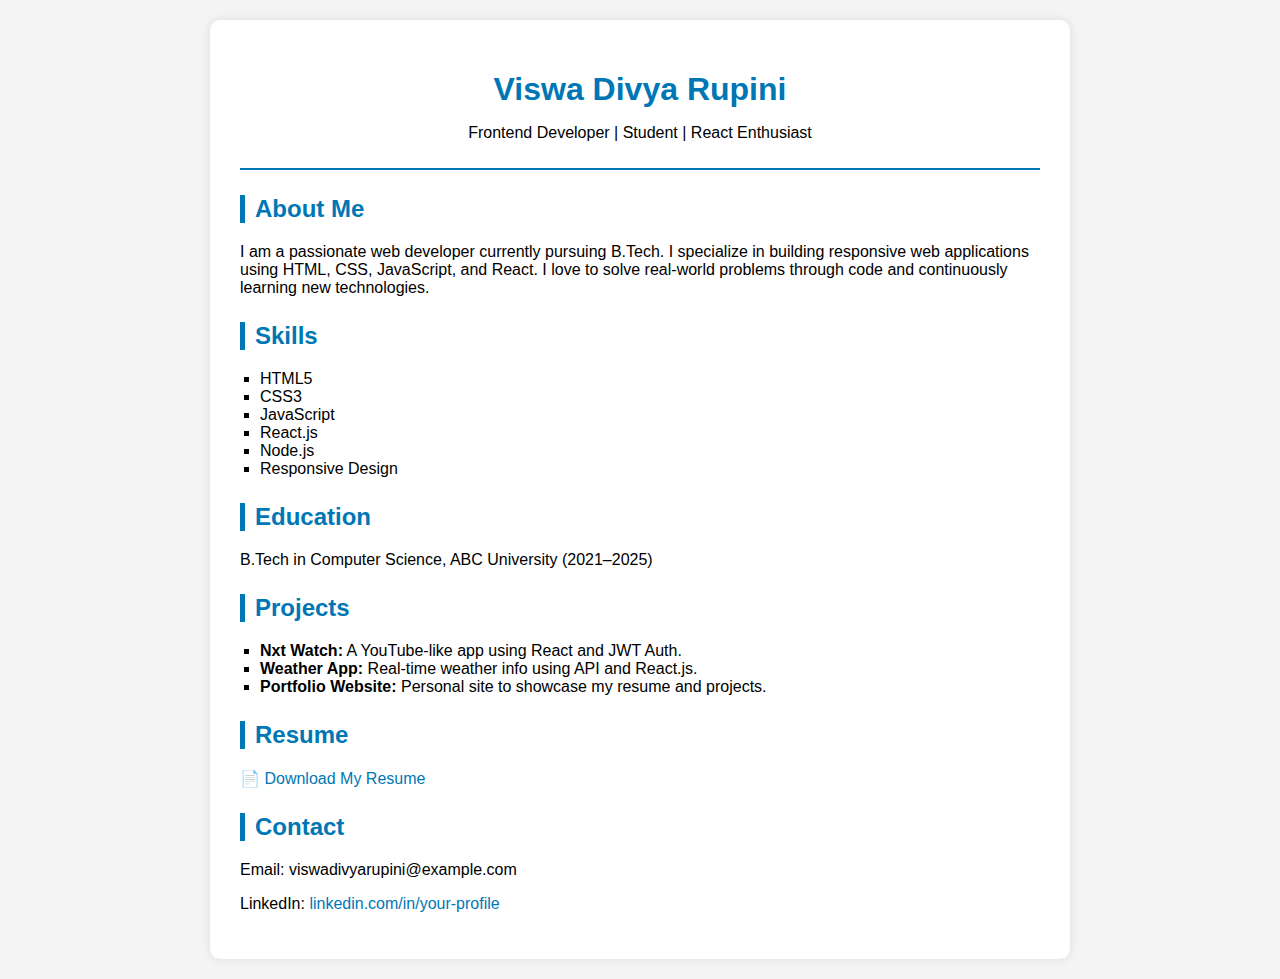
<file: index.html>
<!DOCTYPE html>
<html lang="en">
<head>
  <meta charset="UTF-8">
  <meta name="viewport" content="width=device-width, initial-scale=1">
  <title>LinkedIn Style Profile - Viswa Divya Rupini</title>
  <link rel="stylesheet" href="style.css">
</head>
<body>
  <div class="container">
    <header>
      <h1>Viswa Divya Rupini</h1>
      <p>Frontend Developer | Student | React Enthusiast</p>
    </header>

    <section class="about">
      <h2>About Me</h2>
      <p>
        I am a passionate web developer currently pursuing B.Tech. I specialize in building responsive web applications using HTML, CSS, JavaScript, and React. I love to solve real-world problems through code and continuously learning new technologies.
      </p>
    </section>

    <section class="skills">
      <h2>Skills</h2>
      <ul>
        <li>HTML5</li>
        <li>CSS3</li>
        <li>JavaScript</li>
        <li>React.js</li>
        <li>Node.js</li>
        <li>Responsive Design</li>
      </ul>
    </section>

    <section class="education">
      <h2>Education</h2>
      <p>B.Tech in Computer Science, ABC University (2021–2025)</p>
    </section>

    <section class="projects">
      <h2>Projects</h2>
      <ul>
        <li><strong>Nxt Watch:</strong> A YouTube-like app using React and JWT Auth.</li>
        <li><strong>Weather App:</strong> Real-time weather info using API and React.js.</li>
        <li><strong>Portfolio Website:</strong> Personal site to showcase my resume and projects.</li>
      </ul>
    </section>

    <section class="resume">
      <h2>Resume</h2>
      <a href="Viswa_Divya_Rupini_Resume.pdf" download target="_blank">📄 Download My Resume</a>
    </section>

    <section class="contact">
      <h2>Contact</h2>
      <p>Email: viswadivyarupini@example.com</p>
      <p>LinkedIn: <a href="https://www.linkedin.com/in/your-profile" target="_blank">linkedin.com/in/your-profile</a></p>
    </section>
  </div>
</body>
</html>
</file>
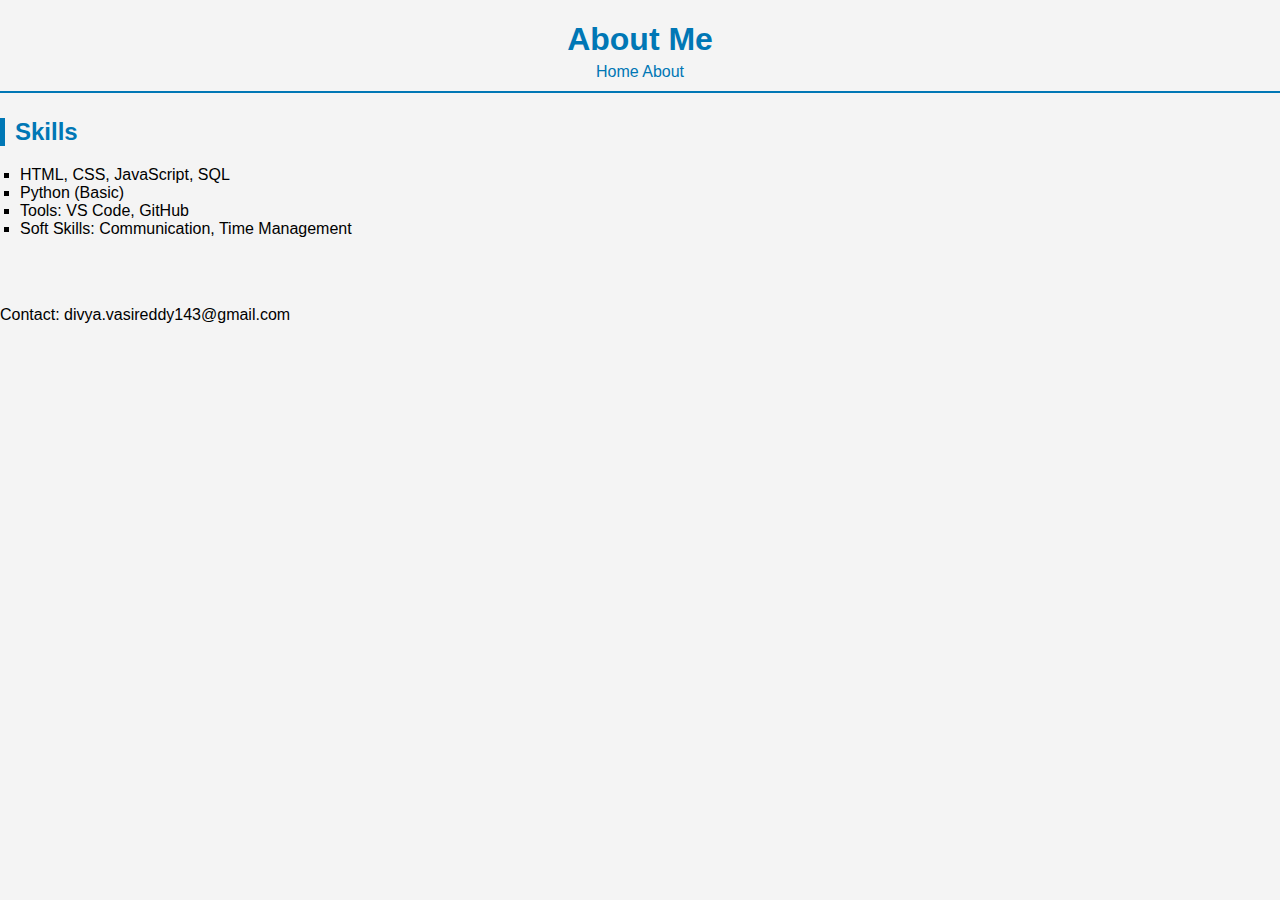
<file: about.html>
<!DOCTYPE html>
<html lang="en">
<head>
  <meta charset="UTF-8" />
  <meta name="viewport" content="width=device-width, initial-scale=1.0"/>
  <title>About - Viswa Divya Rupini</title>
  <link rel="stylesheet" href="style.css" />
</head>
<body>
  <header>
    <h1>About Me</h1>
    <nav>
      <a href="index.html">Home</a>
      <a href="about.html">About</a>
    </nav>
  </header>

  <section class="about">
    <h2>Skills</h2>
    <ul>
      <li>HTML, CSS, JavaScript, SQL</li>
      <li>Python (Basic)</li>
      <li>Tools: VS Code, GitHub</li>
      <li>Soft Skills: Communication, Time Management</li>
    </ul>

    
    <br><br>
  </section>

  <footer>
    <p>Contact: divya.vasireddy143@gmail.com</p>
  </footer>
</body>
</html>
</file>
<file: style.css>
body {
  font-family: Arial, sans-serif;
  background: #f4f4f4;
  margin: 0;
  padding: 0;
}

.container {
  width: 90%;
  max-width: 800px;
  background: white;
  margin: 20px auto;
  padding: 30px;
  box-shadow: 0 0 10px rgba(0,0,0,0.1);
  border-radius: 10px;
}

header {
  text-align: center;
  border-bottom: 2px solid #0077b5;
  padding-bottom: 10px;
}

h1 {
  color: #0077b5;
  margin-bottom: 5px;
}

section {
  margin-top: 25px;
}

h2 {
  color: #0077b5;
  border-left: 5px solid #0077b5;
  padding-left: 10px;
}

ul {
  list-style-type: square;
  padding-left: 20px;
}

a {
  color: #0077b5;
  text-decoration: none;
}

a:hover {
  text-decoration: underline;
}
</file>
